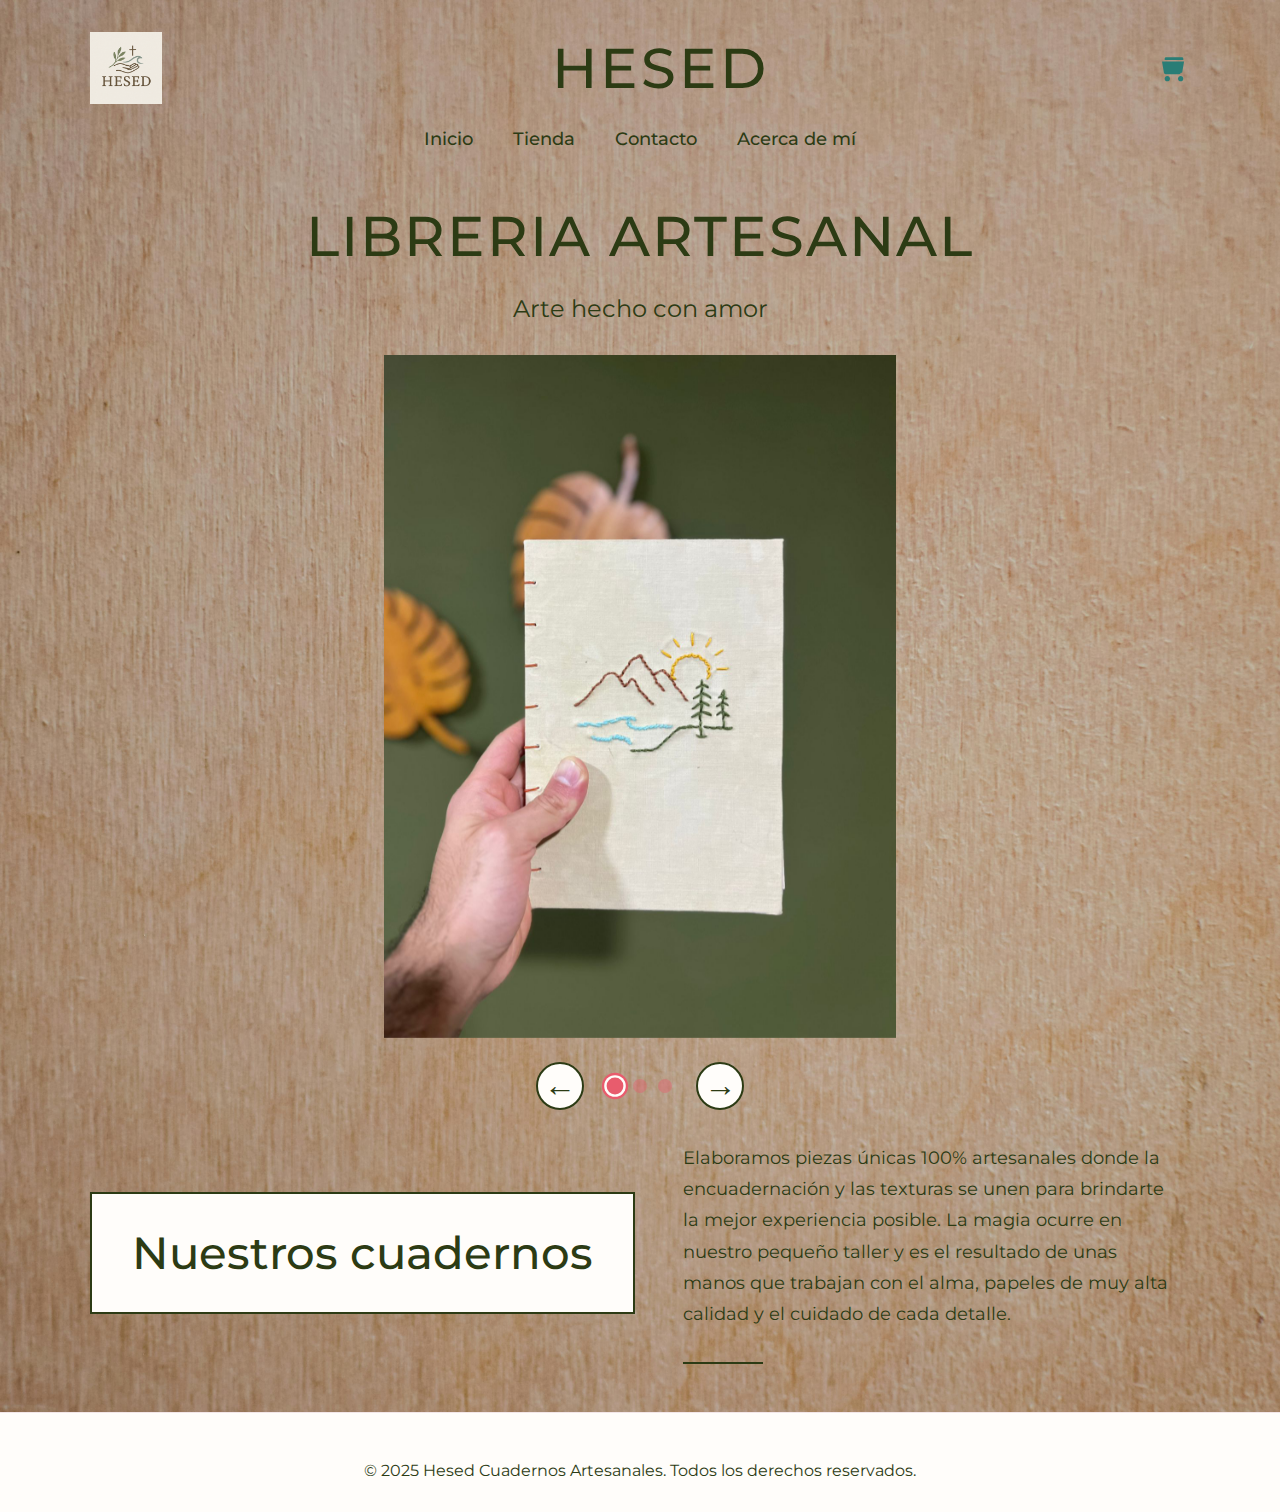
<file: inicio/index.html>
<!DOCTYPE html>
<html lang="es">
<head>
    <meta charset="UTF-8">
    <meta name="viewport" content="width=device-width, initial-scale=1.0">
    <title>Hesed Cuadernos Artesanales</title>
    <link rel="preconnect" href="https://fonts.googleapis.com">
    <link rel="preconnect" href="https://fonts.gstatic.com" crossorigin>
    <link href="https://fonts.googleapis.com/css2?family=Montserrat:wght@400;700&display=swap" rel="stylesheet">
    <link rel="stylesheet" href="inicio.css">
        <style>
            body {
                    background-image: url('../Imagenes/Fondos/Fondo Madera.jpg');
                background-size: cover;
                background-repeat: no-repeat;
                background-position: center;
            }
        </style>
</head>
<body>
    <header>
        <div class="topbar">
            <img src="../Imagenes/Fondos/Hesed Logo.png" alt="Logo Hesed" class="logo">
            <span class="brand">HESED</span>
            <a href="productos.html" class="cart-icon" title="Ver carrito">
                <svg width="32" height="32" fill="#2a7d76" viewBox="0 0 24 24"><path d="M7 18c-1.104 0-2 .896-2 2s.896 2 2 2 2-.896 2-2-.896-2-2-2zm10 0c-1.104 0-2 .896-2 2s.896 2 2 2 2-.896 2-2-.896-2-2-2zm1.104-2.447l1.447-8.447h-16.551l1.447 8.447c.104.607.646 1.053 1.265 1.053h10.127c.619 0 1.161-.446 1.265-1.053zm-13.104-10.553c0-.553.447-1 1-1h12c.553 0 1 .447 1 1v1h-14v-1z"/></svg>
            </a>
        </div>
        <nav class="main-nav">
            <a href="../inicio/inicio.html">Inicio</a>
            <a href="../productos/productos.html">Tienda</a>
            <a href="../contacto/contacto.html">Contacto</a>
            <a href="#acerca">Acerca de mí</a>
        </nav>
    </header>
    <main>
        <section class="hero">
            <h1 class="titulo-principal">LIBRERIA  ARTESANAL</h1>
            <p class="subtitulo">Arte hecho con amor</p>
        </section>
    </main>
        <div class="carrusel-wrapper">
            <img class="imagen-centro" alt="Imagen carrusel">
            <div class="carrusel-controles">
                <button id="carrusel-prev" class="carrusel-btn">&#8592;</button>
                <div id="carrusel-puntos" class="carrusel-puntos"></div>
                <button id="carrusel-next" class="carrusel-btn">&#8594;</button>
            </div>
        </div>
            <div class="libretas-bloque">
                <div class="libretas-titulo">
                    Nuestros cuadernos
                </div>
                <div class="libretas-texto">
                    Elaboramos piezas únicas 100% artesanales donde la encuadernación y las texturas se unen para brindarte la mejor experiencia posible. La magia ocurre en nuestro pequeño taller y es el resultado de unas manos que trabajan con el alma, papeles de muy alta calidad y el cuidado de cada detalle.
                </div>
            </div>
    <footer>
        <p>&copy; 2025 Hesed Cuadernos Artesanales. Todos los derechos reservados.</p>
    </footer>
</body>
</html>
    <script src="inicio.js"></script>
    <script>
    // Transición lateral al cambiar de página
    document.querySelectorAll('.main-nav a').forEach(function(link) {
        link.addEventListener('click', function(e) {
            // Solo para enlaces que navegan a otra página
            const href = link.getAttribute('href');
            if (href && href !== '#' && !href.startsWith('#')) {
                e.preventDefault();
                document.body.style.transition = 'transform 0.6s cubic-bezier(.77,0,.18,1), opacity 0.6s';
                document.body.style.opacity = '0';
                document.body.style.transform = href === 'inicio.html' ? 'translateX(100vw)' : 'translateX(-100vw)';
                setTimeout(function() {
                    window.location.href = href;
                }, 600);
            }
        });
    });
    </script>
    </body>
</file>
<file: inicio/inicio.css>
body {
    margin: 0;
    font-family: 'Montserrat', Arial, sans-serif;
    background: #fffdfa;
    background-size: cover; 
    color: #2c3b14; /* Color del título principal */
}
.topbar {
    display: flex;
    align-items: center;
    justify-content: space-between;
    max-width: 1100px;
    margin: 0 auto;
    padding: 2rem 2rem 0 2rem;
}
.logo {
    height: 72px; /* Más grande */
    margin-right: 1rem;
}
.brand {
    font-size: 3.5rem;
    font-weight: 500;
    letter-spacing: 3px;
    color: #2c3b14; /* Igual al título principal */
    flex: 1;
    text-align: center; /* Centrado */
    width: 100%;
    display: block;
}
.cart-icon {
    display: flex;
    align-items: center;
    background: none;
    border: none;
    cursor: pointer;
    margin-left: 1rem;
}
.main-nav {
    display: flex;
    justify-content: center;
    gap: 2.5rem;
    margin: 1.5rem 0 0.5rem 0;
    font-size: 1.1rem;
}
.main-nav a {
    color: #2c3b14; /* Igual al título principal */
    text-decoration: none;
    font-weight: 500;
    padding-bottom: 0.2rem;
    border-bottom: 2px solid transparent;
    transition: border-color 0.2s;
}
.main-nav a:hover {
    border-bottom: 2px solid #2c3b14;
}
.hero {
    text-align: center;
    margin-top: 3rem;
    margin-bottom: 2rem;
}
.titulo-principal {
    font-size: 3.5rem;
    font-weight: 500;
    letter-spacing: 2px;
    color: #2c3b14;
    margin-bottom: 1rem;
}
.subtitulo {
    font-size: 1.5rem;
    color: #2c3b14; /* Igual al título principal */
    margin-bottom: 2rem;
}
footer {
    background: #fffdfa;
    color: #2c3b14; /* Igual al título principal */
    text-align: center;
    padding: 2rem 0 1rem 0;
    font-size: 1rem;
    border-top: 1px solid #f3e6e8;
    margin-top: 3rem;
}
/* Centrar imagen de inicio */
.imagen-centro {
    display: block;
    margin-left: auto;
    margin-right: auto;
    max-width: 40%;
    height: auto;
    position: relative;
    transition: transform 0.6s cubic-bezier(.77,0,.18,1), opacity 0.6s;
    will-change: transform, opacity;
}
/* Centrar texto de la descripción del emprendimiento */
.descripcion-emprendimiento {
    display: flex;
    align-items: center;
    justify-content: flex-start;
    max-width: 1100px;
    margin: 2rem auto 0 auto;
    gap: 3rem;
}

.descripcion-emprendimiento p {
    color: #2c3b14;
    font-size: 1.15rem;
    line-height: 1.7;
    margin: 0;
    max-width: 500px;
    text-align: left;
}

.descripcion-emprendimiento::after {
    content: "";
    display: block;
    width: 80px;
    height: 2px;
    background: #2c3b14;
    margin: 2rem 0 0 0;
    align-self: flex-start;
}

.titulo-nosotros {
    font-size: 2.5rem;
    font-weight: 700;
    margin-bottom: 1rem;
    color: #2c3b14;
    letter-spacing: 2px;
    text-align: left;
    border: 2px solid #2c3b14;
    display: inline-block;
    padding: 1.5rem 2.5rem;
    background: #fffdfa;
    margin-left: 5vw;
    margin-right: 2vw;
    box-sizing: border-box;
}
/* Bloque Nuestras libretas */
.libretas-bloque {
    display: flex;
    align-items: center;
    justify-content: flex-start;
    max-width: 1100px;
    margin: 2rem auto 0 auto;
    gap: 3rem;
}
.libretas-titulo {
    font-size: 2.8rem;
    font-weight: 500;
    color: #2c3b14;
    border: 2px solid #2c3b14;
    background: #fffdfa;
    padding: 2rem 2.5rem;
    text-align: center;
    display: flex;
    align-items: center;
    justify-content: center;
    min-width: 340px;
    box-sizing: border-box;
}
.libretas-texto {
    color: #2c3b14;
    font-size: 1.15rem;
    line-height: 1.7;
    margin: 0;
    max-width: 500px;
    text-align: left;
}
.libretas-texto::after {
    content: "";
    display: block;
    width: 80px;
    height: 2px;
    background: #2c3b14;
    margin: 2rem 0 0 0;
    align-self: flex-start;
}
/* Controles visuales carrusel */
.carrusel-controles {
    display: flex;
    justify-content: center;
    align-items: center;
    gap: 1.5rem;
    margin: 1.5rem 0 2rem 0;
}
.carrusel-btn {
    background: #fffdfa;
    border: 2px solid #2c3b14;
    color: #2c3b14;
    font-size: 2rem;
    border-radius: 50%;
    width: 48px;
    height: 48px;
    cursor: pointer;
    transition: background 0.2s, color 0.2s;
}
.carrusel-btn:hover {
    background: #2c3b14;
    color: #fffdfa;
}
.carrusel-puntos {
    display: flex;
    gap: 0.7rem;
}
.carrusel-punto {
    display: inline-block;
    width: 14px;
    height: 14px;
    border-radius: 50%;
    background: #e85c6d;
    opacity: 0.4;
    cursor: pointer;
    transition: opacity 0.2s, transform 0.2s;
}
.carrusel-punto.activo {
    opacity: 1;
    transform: scale(1.2);
    box-shadow: 0 0 0 2px #fffdfa, 0 0 0 4px #e85c6d;
}
/* Redes sociales contacto */
.redes-contacto {
    display: flex;
    justify-content: center;
    align-items: center;
    gap: 2.5rem;
    margin-top: 2rem;
    border: none;
}
.redes-contacto a {
    border: none !important;
    box-shadow: none !important;
}
@media (max-width: 900px) {
    .topbar {
        flex-direction: column;
        align-items: flex-start;
        padding: 1rem;
    }
    .brand {
        font-size: 1.5rem;
        text-align: center;
    }
    .main-nav {
        gap: 1.2rem;
        font-size: 1rem;
    }
    .titulo-principal {
        font-size: 2.2rem;
    }
}
</file>
